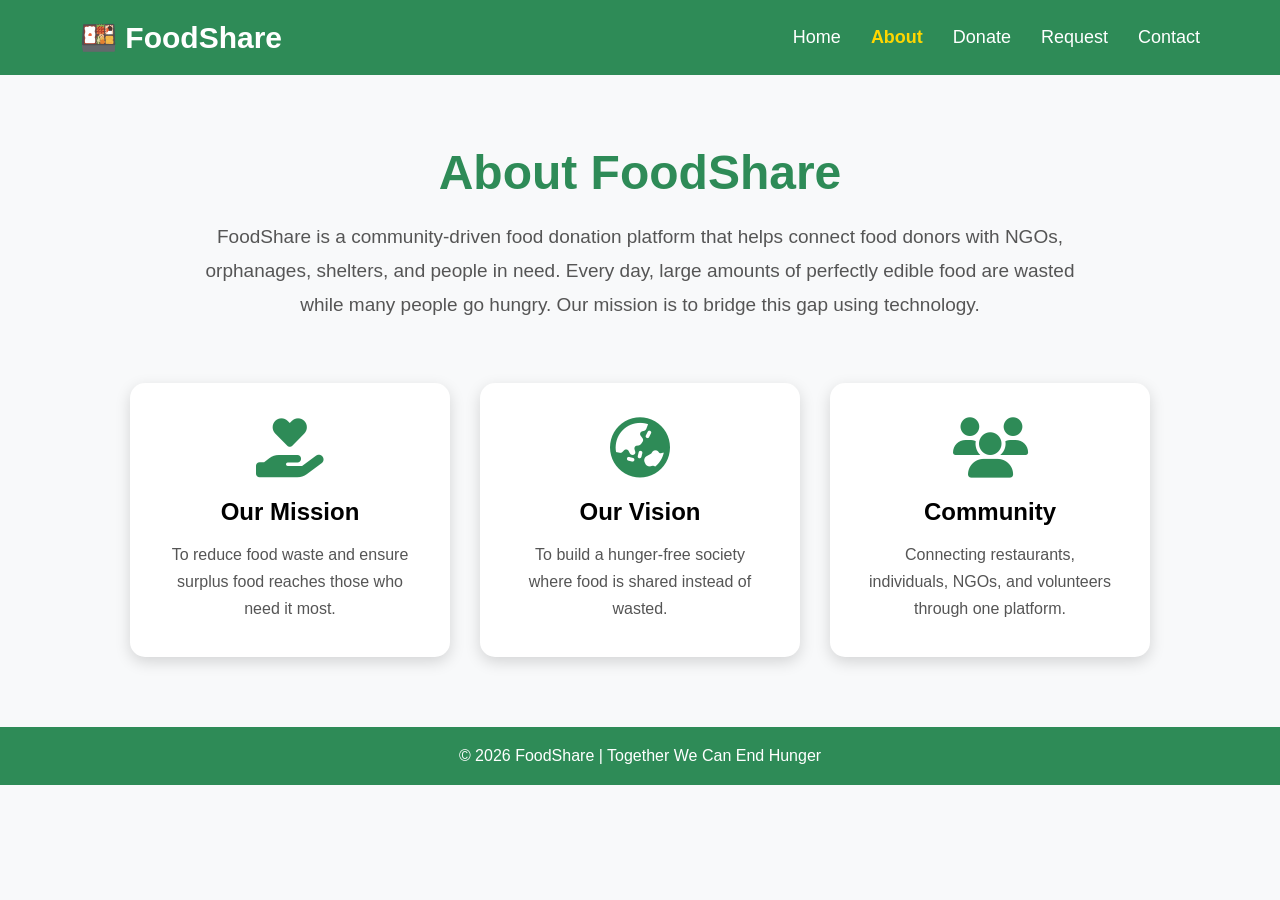
<file: about.html>
<!DOCTYPE html>
<html lang="en">
<head>
    <meta charset="UTF-8">
    <meta name="viewport" content="width=device-width, initial-scale=1.0">
    <title>About | FoodShare</title>

    <link rel="stylesheet" href="style.css">

    <link rel="stylesheet"
    href="https://cdnjs.cloudflare.com/ajax/libs/font-awesome/6.5.2/css/all.min.css">
</head>
<body>

<header>

<nav class="navbar">

<div class="logo">🍱 FoodShare</div>

<ul class="nav-links">

<li><a href="index.html">Home</a></li>
<li><a href="about.html" class="active">About</a></li>
<li><a href="donate.html">Donate</a></li>
<li><a href="request.html">Request</a></li>
<li><a href="contact.html">Contact</a></li>

</ul>

</nav>

</header>

<section class="about">

<h1>About FoodShare</h1>

<p class="about-text">

FoodShare is a community-driven food donation platform that helps connect food donors
with NGOs, orphanages, shelters, and people in need. Every day, large amounts of
perfectly edible food are wasted while many people go hungry. Our mission is to
bridge this gap using technology.

</p>

<div class="about-container">

<div class="about-card">

<i class="fa-solid fa-hand-holding-heart"></i>

<h2>Our Mission</h2>

<p>

To reduce food waste and ensure surplus food reaches those who need it most.

</p>

</div>

<div class="about-card">

<i class="fa-solid fa-earth-asia"></i>

<h2>Our Vision</h2>

<p>

To build a hunger-free society where food is shared instead of wasted.

</p>

</div>

<div class="about-card">

<i class="fa-solid fa-users"></i>

<h2>Community</h2>

<p>

Connecting restaurants, individuals, NGOs, and volunteers through one platform.

</p>

</div>

</div>

</section>

<footer>

<p>

© 2026 FoodShare | Together We Can End Hunger

</p>

</footer>

</body>

</html>
</file>
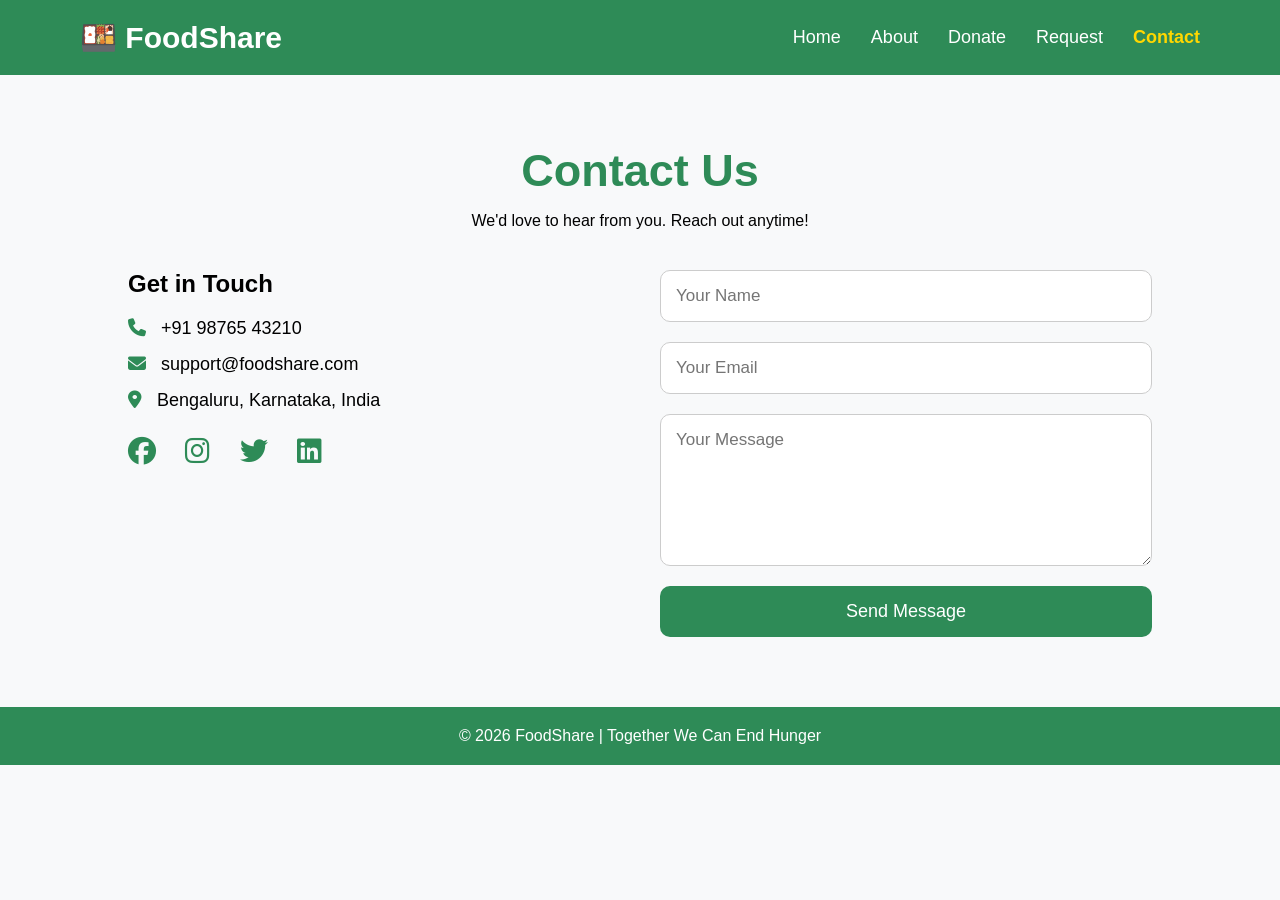
<file: contact.html>
<!DOCTYPE html>
<html lang="en">
<head>
    <meta charset="UTF-8">
    <meta name="viewport" content="width=device-width, initial-scale=1.0">
    <title>Contact Us | FoodShare</title>

    <link rel="stylesheet" href="style.css">

    <link rel="stylesheet"
    href="https://cdnjs.cloudflare.com/ajax/libs/font-awesome/6.5.2/css/all.min.css">
</head>
<body>

<header>
<nav class="navbar">

<div class="logo">🍱 FoodShare</div>

<ul class="nav-links">

<li><a href="index.html">Home</a></li>
<li><a href="about.html">About</a></li>
<li><a href="donate.html">Donate</a></li>
<li><a href="request.html">Request</a></li>
<li><a href="contact.html" class="active">Contact</a></li>

</ul>

</nav>
</header>

<section class="contact">

<h1>Contact Us</h1>

<p>We'd love to hear from you. Reach out anytime!</p>

<div class="contact-container">

<div class="contact-info">

<h2>Get in Touch</h2>

<p><i class="fas fa-phone"></i> +91 98765 43210</p>

<p><i class="fas fa-envelope"></i> support@foodshare.com</p>

<p><i class="fas fa-map-marker-alt"></i> Bengaluru, Karnataka, India</p>

<div class="social-icons">

<a href="#"><i class="fab fa-facebook"></i></a>

<a href="#"><i class="fab fa-instagram"></i></a>

<a href="#"><i class="fab fa-twitter"></i></a>

<a href="#"><i class="fab fa-linkedin"></i></a>

</div>

</div>

<form id="contactForm">

<input
type="text"
placeholder="Your Name"
required>

<input
type="email"
placeholder="Your Email"
required>

<textarea
rows="6"
placeholder="Your Message"
required></textarea>

<button type="submit">
Send Message
</button>

</form>

</div>

</section>

<footer>

<p>

© 2026 FoodShare | Together We Can End Hunger

</p>

</footer>

<script src="script.js"></script>

</body>
</html>
</file>
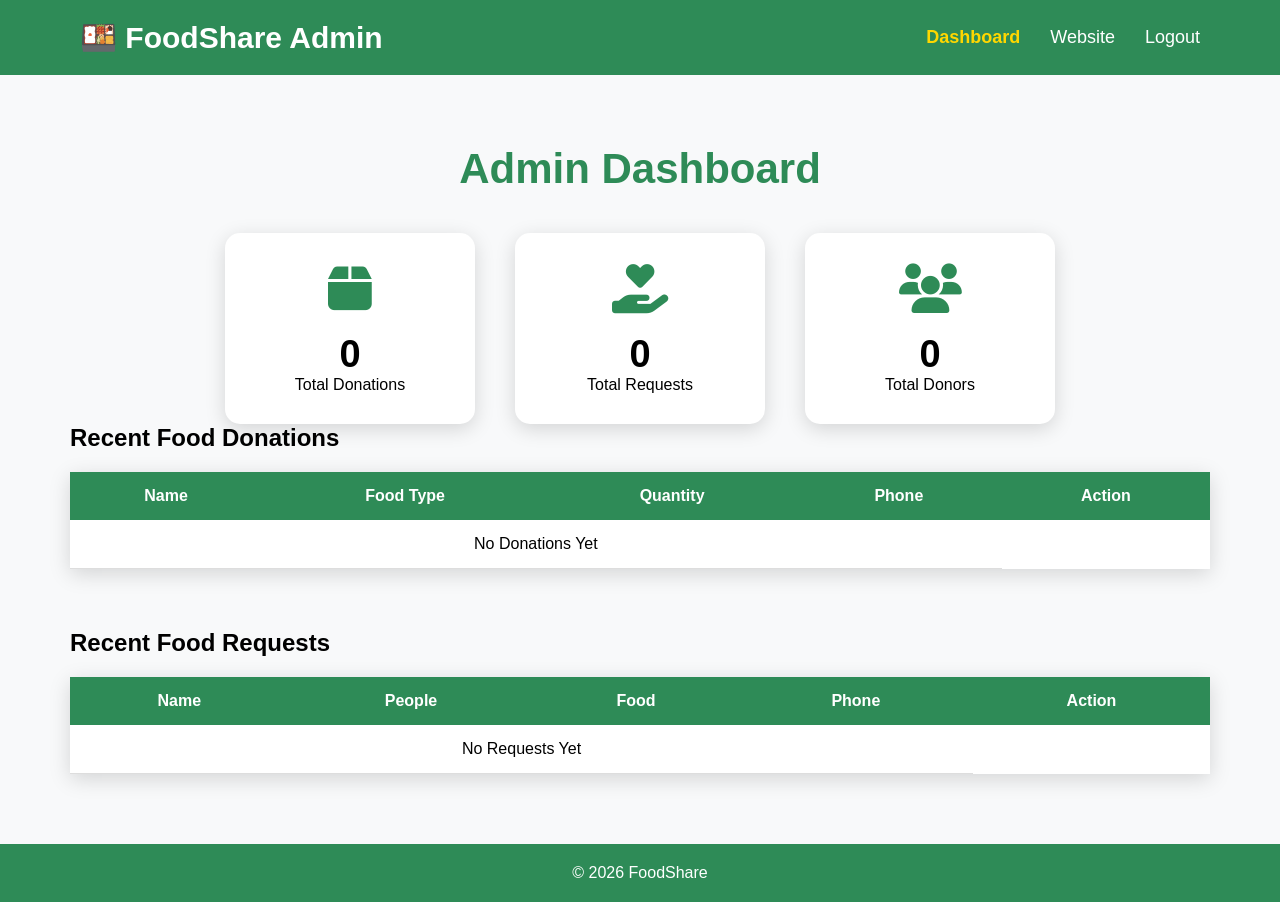
<file: dashboard.html>
<!DOCTYPE html>
<html lang="en">
<head>
<meta charset="UTF-8">
<meta name="viewport" content="width=device-width, initial-scale=1.0">

<title>Admin Dashboard</title>

<link rel="stylesheet" href="style.css">

<link rel="stylesheet"
href="https://cdnjs.cloudflare.com/ajax/libs/font-awesome/6.5.2/css/all.min.css">

</head>

<body>

<header>

<nav class="navbar">

<div class="logo">

🍱 FoodShare Admin

</div>

<ul class="nav-links">

<li><a href="dashboard.html" class="active">Dashboard</a></li>

<li><a href="index.html">Website</a></li>

<li><a href="login.html">Logout</a></li>

</ul>

</nav>

</header>


<section class="dashboard">

<h1>Admin Dashboard</h1>

<div class="cards">

<div class="dashboard-card">

<i class="fas fa-box"></i>

<h2 id="totalDonations">0</h2>

<p>Total Donations</p>

</div>

<div class="dashboard-card">

<i class="fas fa-hand-holding-heart"></i>

<h2 id="totalRequests">0</h2>

<p>Total Requests</p>

</div>

<div class="dashboard-card">

<i class="fas fa-users"></i>

<h2 id="totalUsers">0</h2>

<p>Total Donors</p>

</div>

</div>


<h2>Recent Food Donations</h2>

<table>

<thead>

<tr>
    <th>Name</th>
    <th>Food Type</th>
    <th>Quantity</th>
    <th>Phone</th>
    <th>Action</th>
</tr>


</thead>

<tbody id="donationTable">

<tr>

<td colspan="4">

No Donations Yet

</td>

</tr>

</tbody>

</table>


<h2 style="margin-top:60px;">

Recent Food Requests

</h2>

<table>

<thead>



<tr>
    <th>Name</th>
    <th>People</th>
    <th>Food</th>
    <th>Phone</th>
    <th>Action</th>
</tr>


</thead>

<tbody id="requestTable">

<tr>

<td colspan="4">

No Requests Yet

</td>

</tr>

</tbody>

</table>

</section>

<footer>

<p>

© 2026 FoodShare

</p>

</footer>

<script src="script.js"></script>

</body>

</html>
</file>
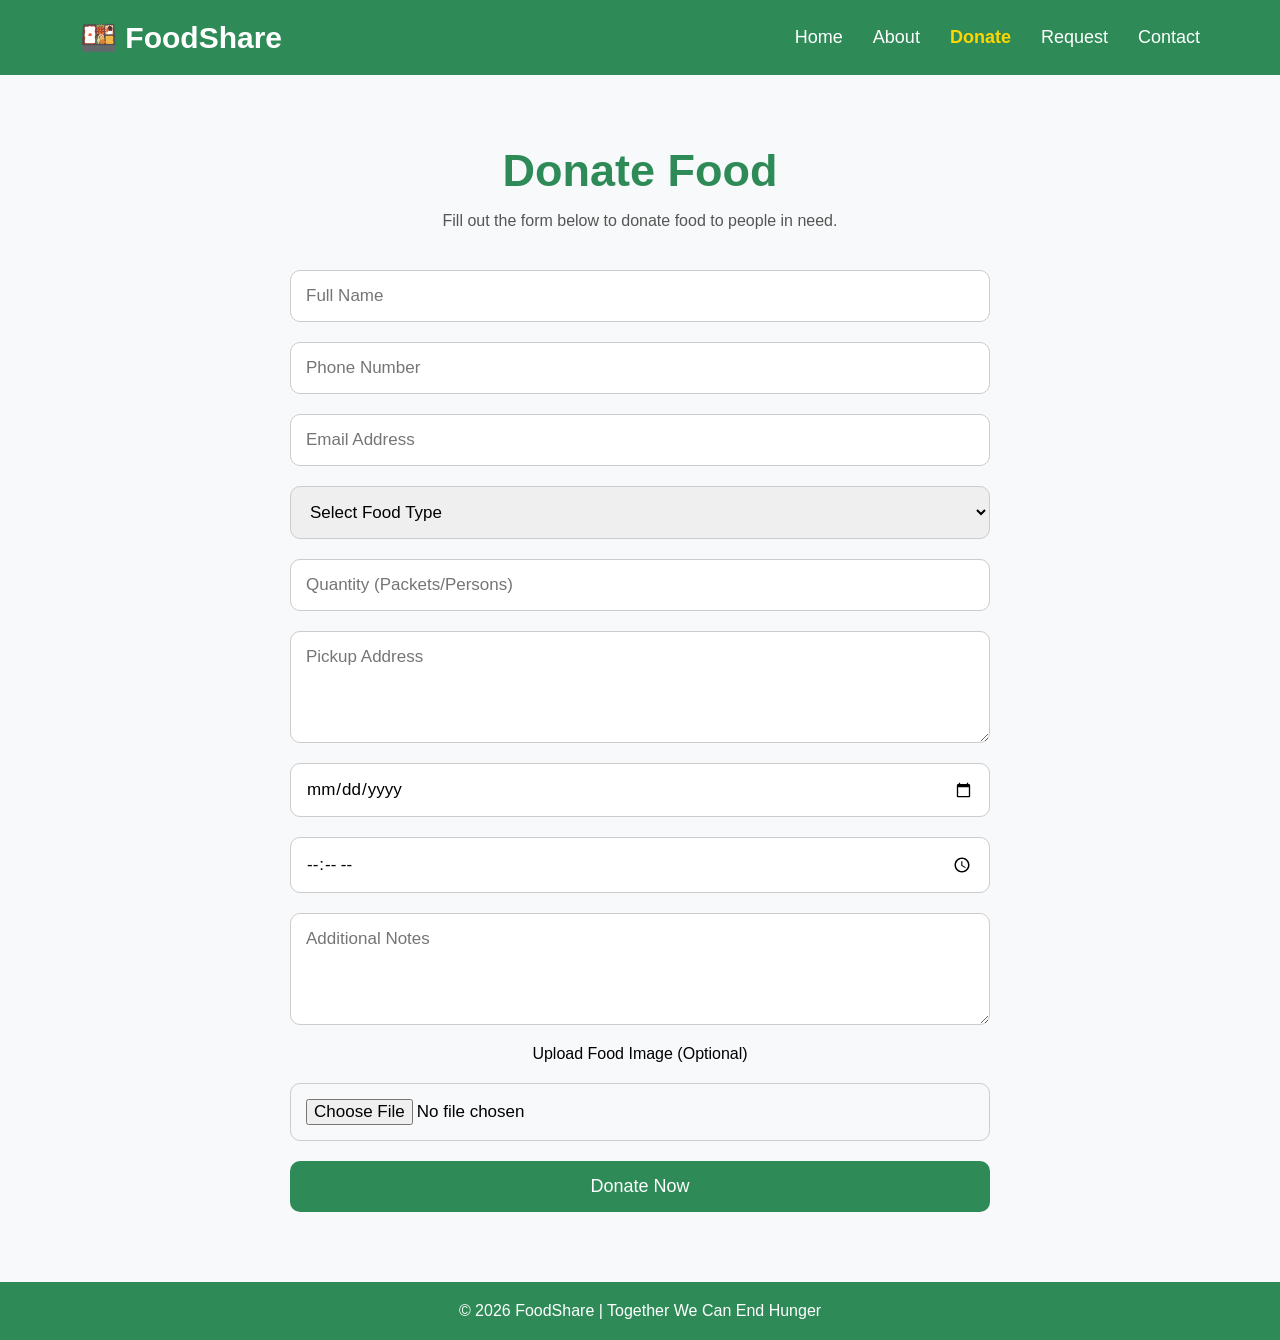
<file: donate.html>
<!DOCTYPE html>
<html lang="en">
<head>
    <meta charset="UTF-8">
    <meta name="viewport" content="width=device-width, initial-scale=1.0">
    <title>Donate Food | FoodShare</title>

    <link rel="stylesheet" href="style.css">
    <link rel="stylesheet"
    href="https://cdnjs.cloudflare.com/ajax/libs/font-awesome/6.5.2/css/all.min.css">
</head>
<body>

<header>
    <nav class="navbar">
        <div class="logo">🍱 FoodShare</div>

        <ul class="nav-links">
            <li><a href="index.html">Home</a></li>
            <li><a href="about.html">About</a></li>
            <li><a href="donate.html" class="active">Donate</a></li>
            <li><a href="request.html">Request</a></li>
            <li><a href="contact.html">Contact</a></li>
        </ul>
    </nav>
</header>

<section class="donate">

    <h1>Donate Food</h1>

    <p>Fill out the form below to donate food to people in need.</p>

    <form id="donationForm">

        <input type="text" id="name" placeholder="Full Name" required>

        <input type="tel" id="phone" placeholder="Phone Number" required>

        <input type="email" id="email" placeholder="Email Address" required>

        <select id="foodType" required>
            <option value="">Select Food Type</option>
            <option>Cooked Food</option>
            <option>Packed Food</option>
            <option>Fruits</option>
            <option>Vegetables</option>
            <option>Bakery Items</option>
        </select>

        <input type="number" id="quantity"
        placeholder="Quantity (Packets/Persons)" required>

        <textarea id="address"
        placeholder="Pickup Address"
        rows="4" required></textarea>

        <input type="date" id="date" required>

        <input type="time" id="time" required>

        <textarea id="notes"
        rows="4"
        placeholder="Additional Notes"></textarea>

        <label>Upload Food Image (Optional)</label>

        <input type="file"
        id="foodImage"
        accept="image/*">

        <button type="submit">
            Donate Now
        </button>

    </form>

</section>

<footer>
    <p>© 2026 FoodShare | Together We Can End Hunger</p>
</footer>

<script src="script.js"></script>

</body>
</html>
</file>
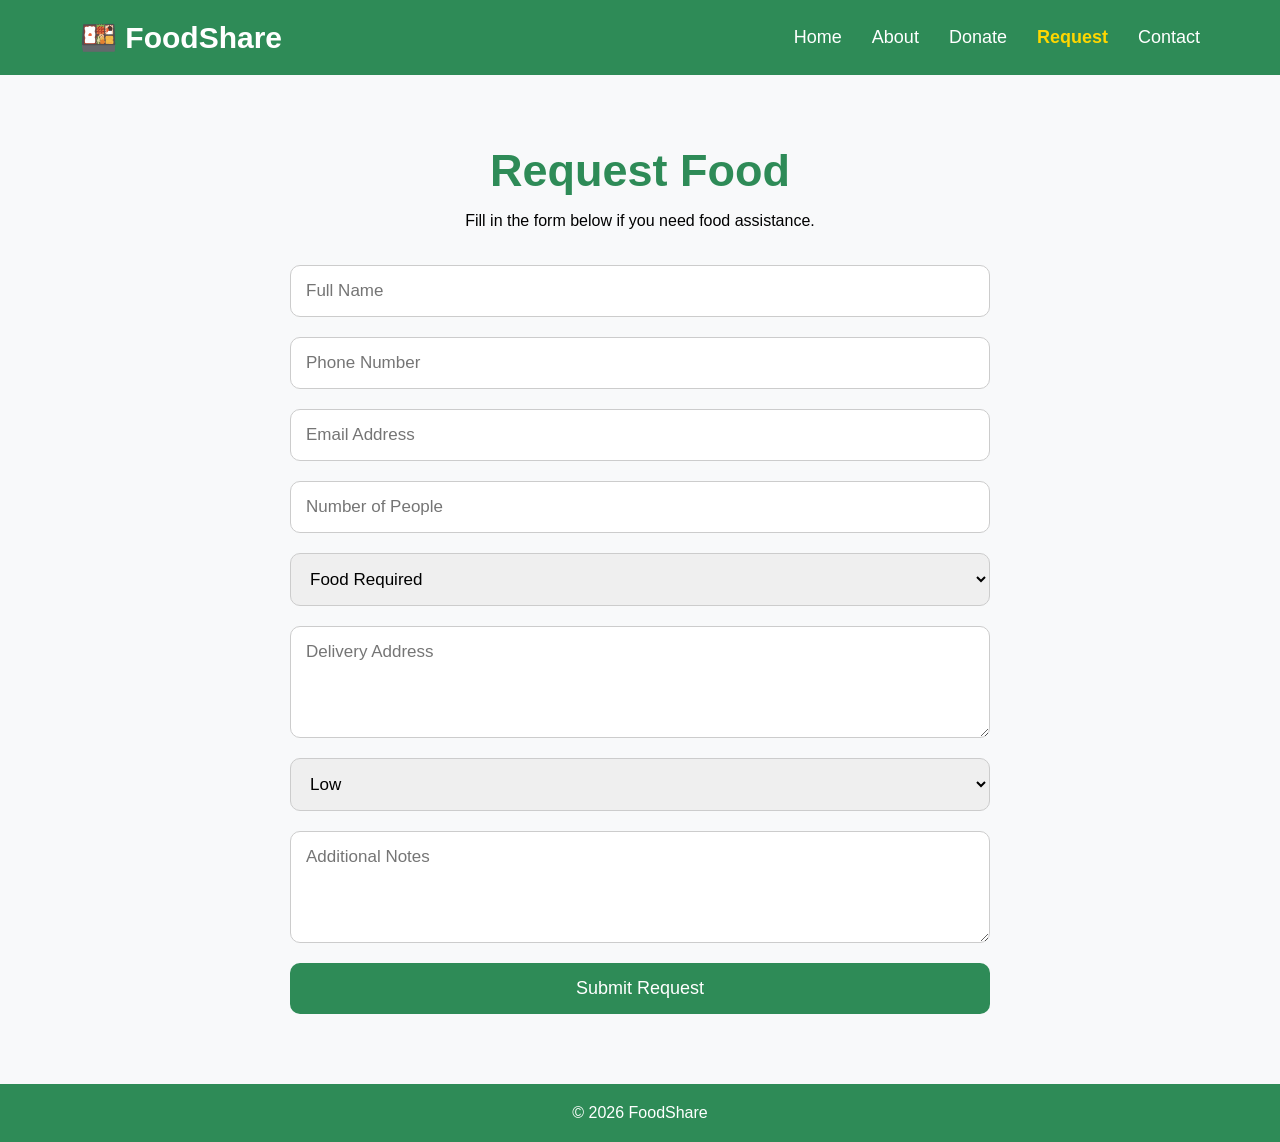
<file: request.html>
<!DOCTYPE html>
<html lang="en">
<head>
    <meta charset="UTF-8">
    <meta name="viewport" content="width=device-width, initial-scale=1.0">
    <title>Request Food | FoodShare</title>

    <link rel="stylesheet" href="style.css">
</head>

<body>

<header>
<nav class="navbar">

<div class="logo">🍱 FoodShare</div>

<ul class="nav-links">

<li><a href="index.html">Home</a></li>
<li><a href="about.html">About</a></li>
<li><a href="donate.html">Donate</a></li>
<li><a href="request.html" class="active">Request</a></li>
<li><a href="contact.html">Contact</a></li>

</ul>

</nav>
</header>

<section class="request">

<h1>Request Food</h1>

<p>
Fill in the form below if you need food assistance.
</p>

<form id="requestForm">

<input type="text"
id="rname"
placeholder="Full Name"
required>

<input type="tel"
id="rphone"
placeholder="Phone Number"
required>

<input type="email"
id="remail"
placeholder="Email Address"
required>

<input type="number"
id="people"
placeholder="Number of People"
required>

<select id="foodNeeded" required>

<option value="">Food Required</option>

<option>Cooked Food</option>
<option>Packed Food</option>
<option>Vegetarian</option>
<option>Non-Vegetarian</option>

</select>

<textarea
id="raddress"
rows="4"
placeholder="Delivery Address"
required></textarea>

<select id="urgency">

<option>Low</option>
<option>Medium</option>
<option>High</option>

</select>

<textarea
id="rnotes"
rows="4"
placeholder="Additional Notes"></textarea>

<button type="submit">
Submit Request
</button>

</form>

</section>

<footer>

<p>

© 2026 FoodShare

</p>

</footer>

<script src="script.js"></script>

</body>
</html>
</file>
<file: style.css>
*{
    margin:0;
    padding:0;
    box-sizing:border-box;
    font-family:Arial,sans-serif;
}

body{
    background:#f8f9fa;
}

/* Navbar */

.navbar{
    display:flex;
    justify-content:space-between;
    align-items:center;
    padding:20px 80px;
    background:#2E8B57;
}

.logo{
    color:white;
    font-size:30px;
    font-weight:bold;
}

.nav-links{
    display:flex;
    list-style:none;
}

.nav-links li{
    margin-left:30px;
}

.nav-links a{
    color:white;
    text-decoration:none;
    font-size:18px;
}

.nav-links a:hover{
    color:yellow;
}

/* Hero */

.hero{
    height:90vh;
    display:flex;
    justify-content:center;
    align-items:center;
    text-align:center;
    background:linear-gradient(rgba(0,0,0,.4),
    rgba(0,0,0,.4)),
    url("https://images.unsplash.com/photo-1488459716781-31db52582fe9?w=1600");
    background-size:cover;
    color:white;
}

.hero h1{
    font-size:55px;
}

.hero p{
    font-size:22px;
    margin:20px;
}

.btn{
    background:#ff9800;
    padding:15px 35px;
    text-decoration:none;
    color:white;
    border-radius:30px;
    font-size:20px;
}

.btn:hover{
    background:#e68900;
}

/* Features */

.features{
    padding:70px;
    text-align:center;
}

.cards{
    display:flex;
    justify-content:center;
    gap:40px;
    margin-top:40px;
}

.card{
    width:300px;
    background:white;
    padding:30px;
    border-radius:15px;
    box-shadow:0 5px 20px rgba(0,0,0,.2);
}

.card i{
    font-size:55px;
    color:#2E8B57;
    margin-bottom:20px;
}

.card h3{
    margin-bottom:15px;
}

/* Footer */

footer{
    background:#2E8B57;
    color:white;
    text-align:center;
    padding:20px;
}


/* ---------------- ABOUT PAGE ---------------- */

.about{

padding:70px 10%;

text-align:center;

background:#f8f9fa;

}

.about h1{

font-size:48px;

color:#2E8B57;

margin-bottom:20px;

}

.about-text{

max-width:900px;

margin:auto;

font-size:19px;

line-height:1.8;

color:#555;

margin-bottom:60px;

}

.about-container{

display:flex;

justify-content:center;

gap:30px;

flex-wrap:wrap;

}

.about-card{

background:white;

width:320px;

padding:35px;

border-radius:15px;

box-shadow:0 5px 15px rgba(0,0,0,0.15);

transition:.3s;

}

.about-card:hover{

transform:translateY(-10px);

}

.about-card i{

font-size:60px;

color:#2E8B57;

margin-bottom:20px;

}

.about-card h2{

margin-bottom:15px;

}

.about-card p{

line-height:1.7;

color:#555;

}

/* Active menu */

.active{

color:#FFD700 !important;

font-weight:bold;

}

/* DONATE PAGE */

.donate{
    padding:70px 10%;
    text-align:center;
}

.donate h1{
    font-size:45px;
    color:#2E8B57;
    margin-bottom:15px;
}

.donate p{
    margin-bottom:40px;
    color:#555;
}

#donationForm{
    max-width:700px;
    margin:auto;
    display:flex;
    flex-direction:column;
    gap:20px;
}

#donationForm input,
#donationForm textarea,
#donationForm select{

    padding:15px;
    font-size:17px;
    border:1px solid #ccc;
    border-radius:10px;
}

#donationForm input:focus,
#donationForm textarea:focus,
#donationForm select:focus{

    outline:none;
    border:2px solid #2E8B57;
}

#donationForm button{

    padding:15px;
    background:#2E8B57;
    color:white;
    border:none;
    font-size:18px;
    border-radius:10px;
    cursor:pointer;
}

#donationForm button:hover{

    background:#236b44;
}

/* REQUEST PAGE */

.request{

padding:70px 10%;

text-align:center;

}

.request h1{

font-size:45px;

color:#2E8B57;

margin-bottom:15px;

}

.request p{

margin-bottom:35px;

}

#requestForm{

max-width:700px;

margin:auto;

display:flex;

flex-direction:column;

gap:20px;

}

#requestForm input,
#requestForm textarea,
#requestForm select{

padding:15px;

font-size:17px;

border:1px solid #ccc;

border-radius:10px;

}

#requestForm button{

padding:15px;

font-size:18px;

background:#2E8B57;

color:white;

border:none;

border-radius:10px;

cursor:pointer;

}

#requestForm button:hover{

background:#236b44;

}

/* CONTACT PAGE */

.contact{

padding:70px 10%;

text-align:center;

}

.contact h1{

font-size:45px;

color:#2E8B57;

margin-bottom:15px;

}

.contact-container{

display:flex;

justify-content:space-between;

gap:40px;

margin-top:40px;

flex-wrap:wrap;

}

.contact-info{

flex:1;

text-align:left;

}

.contact-info h2{

margin-bottom:20px;

}

.contact-info p{

font-size:18px;

margin:15px 0;

}

.contact-info i{

color:#2E8B57;

margin-right:10px;

}

.social-icons{

margin-top:25px;

}

.social-icons a{

font-size:28px;

margin-right:15px;

color:#2E8B57;

text-decoration:none;

}

.social-icons a:hover{

color:#ff9800;

}

#contactForm{

flex:1;

display:flex;

flex-direction:column;

gap:20px;

}

#contactForm input,
#contactForm textarea{

padding:15px;

font-size:17px;

border:1px solid #ccc;

border-radius:10px;

}

#contactForm button{

padding:15px;

font-size:18px;

background:#2E8B57;

color:white;

border:none;

border-radius:10px;

cursor:pointer;

}

#contactForm button:hover{

background:#236b44;

}

/* DASHBOARD */

.dashboard{

padding:70px;

}

.dashboard h1{

text-align:center;

font-size:42px;

color:#2E8B57;

margin-bottom:40px;

}

.dashboard-card{

width:250px;

background:white;

padding:30px;

border-radius:15px;

text-align:center;

box-shadow:0 5px 20px rgba(0,0,0,.15);

}

.dashboard-card i{

font-size:50px;

color:#2E8B57;

margin-bottom:20px;

}

.dashboard-card h2{

font-size:38px;

}

table{

width:100%;

margin-top:20px;

border-collapse:collapse;

background:white;

box-shadow:0 5px 20px rgba(0,0,0,.15);

}

table th{

background:#2E8B57;

color:white;

padding:15px;

}

table td{

padding:15px;

text-align:center;

border-bottom:1px solid #ddd;

}

table button{

    background:red;

    color:white;

    border:none;

    padding:8px 15px;

    border-radius:6px;

    cursor:pointer;

}

table button:hover{

    background:darkred;

}
</file>
